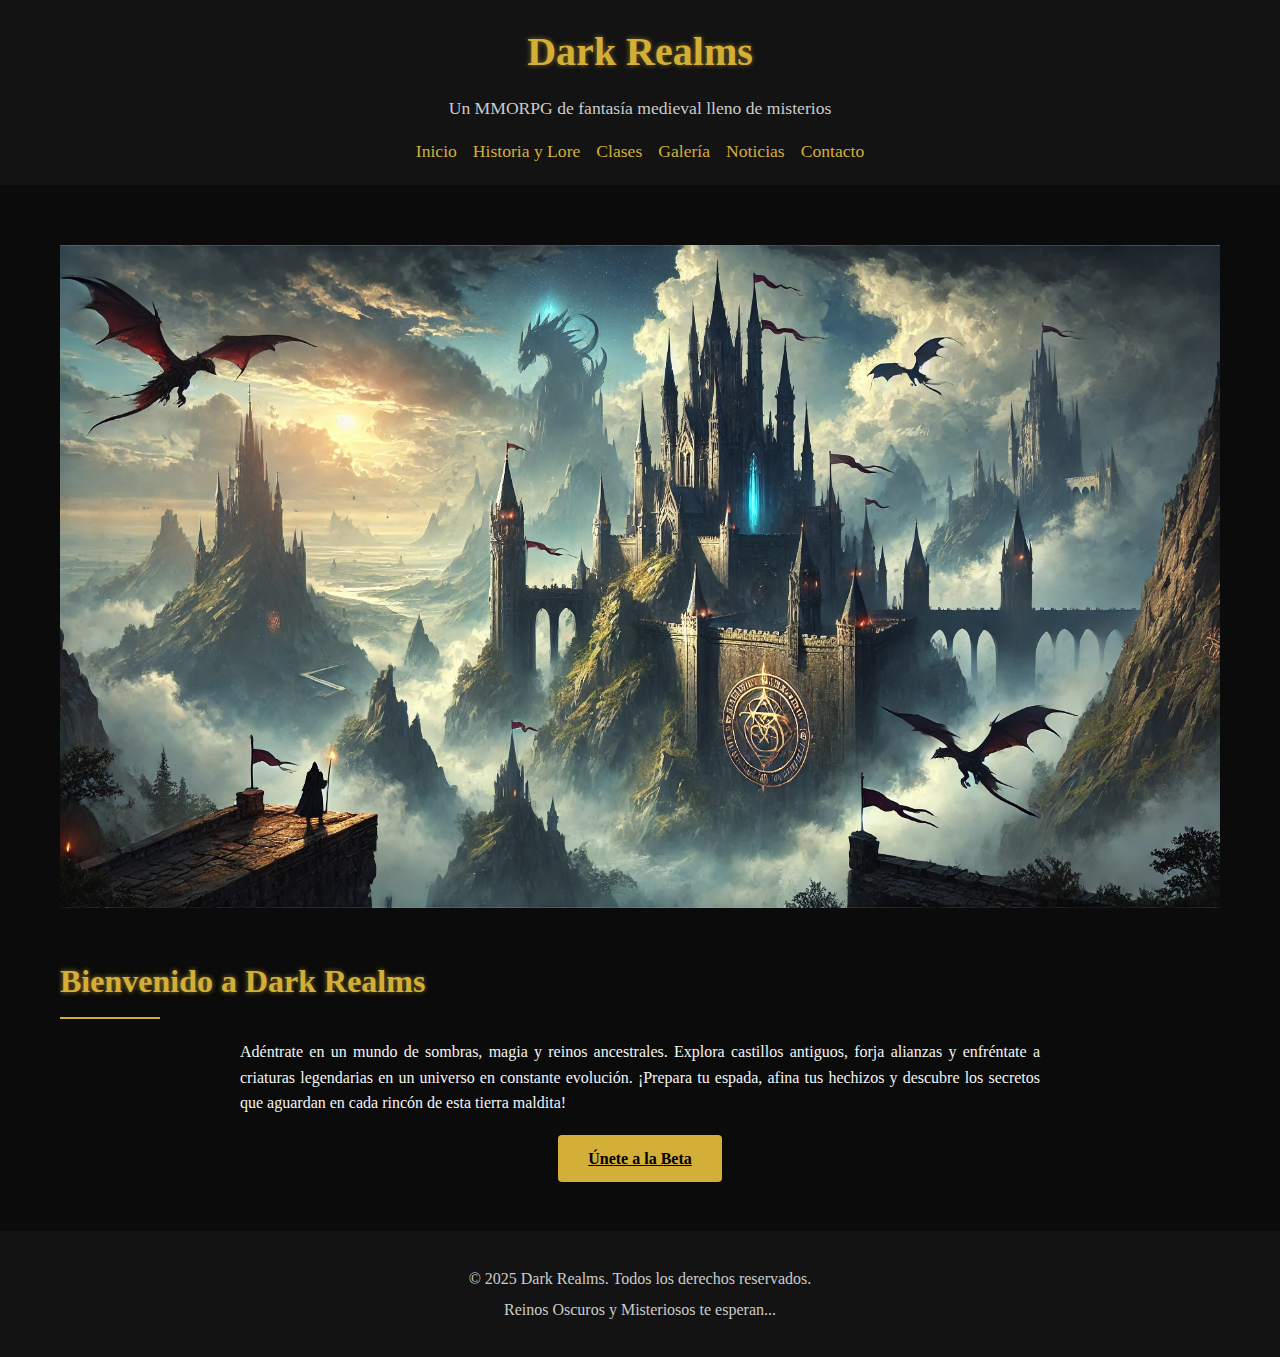
<file: index.html>
<!DOCTYPE html>
<html lang="es">
<head>
  <meta charset="UTF-8"/>
  <meta name="viewport" content="width=device-width, initial-scale=1.0"/>
  <title>MMORPG Fantasía Medieval - Inicio</title>
  <link rel="stylesheet" href="style.css"/>
</head>
<body>

  <!-- Encabezado con Navegación -->
  <header>
    <h1>Dark Realms</h1>
    <p>Un MMORPG de fantasía medieval lleno de misterios</p>
    <nav>
      <ul>
        <li><a href="index.html">Inicio</a></li>
        <li><a href="paginas/historia.html">Historia y Lore</a></li>
        <li><a href="paginas/clases.html">Clases</a></li>
        <li><a href="paginas/galeria.html">Galería</a></li>
        <li><a href="paginas/noticias.html">Noticias</a></li>
        <li><a href="paginas/contacto.html">Contacto</a></li>
      </ul>
    </nav>
  </header>

  <!-- Sección Principal -->
  <section>
    <!-- Imagen o video impactante -->
    <div style="text-align:center; margin-bottom:40px;">
      <!-- Puedes cambiar la imagen por un video de fondo u otro elemento -->
      <img src="img/inicio.webp" 
           alt="Imagen Epica" style="max-width:100%; height:auto;">
    </div>

    <h2>Bienvenido a <span class="runa-parpadeante">Dark Realms</span></h2>
    <p style="max-width: 800px; margin: 0 auto; text-align:justify;">
      Adéntrate en un mundo de sombras, magia y reinos ancestrales. Explora castillos antiguos, 
      forja alianzas y enfréntate a criaturas legendarias en un universo en constante evolución. 
      ¡Prepara tu espada, afina tus hechizos y descubre los secretos que aguardan en cada rincón de 
      esta tierra maldita!
    </p>

    <!-- CTA -->
    <div style="text-align:center; margin-top: 30px;">
      <a href="contacto.html" class="btn-cta">Únete a la Beta</a>
    </div>

  </section>

  <!-- Footer -->
  <footer>
    <p>© 2025 Dark Realms. Todos los derechos reservados.</p>
    <p>Reinos Oscuros y Misteriosos te esperan...</p>
  </footer>

</body>
</html>
</file>
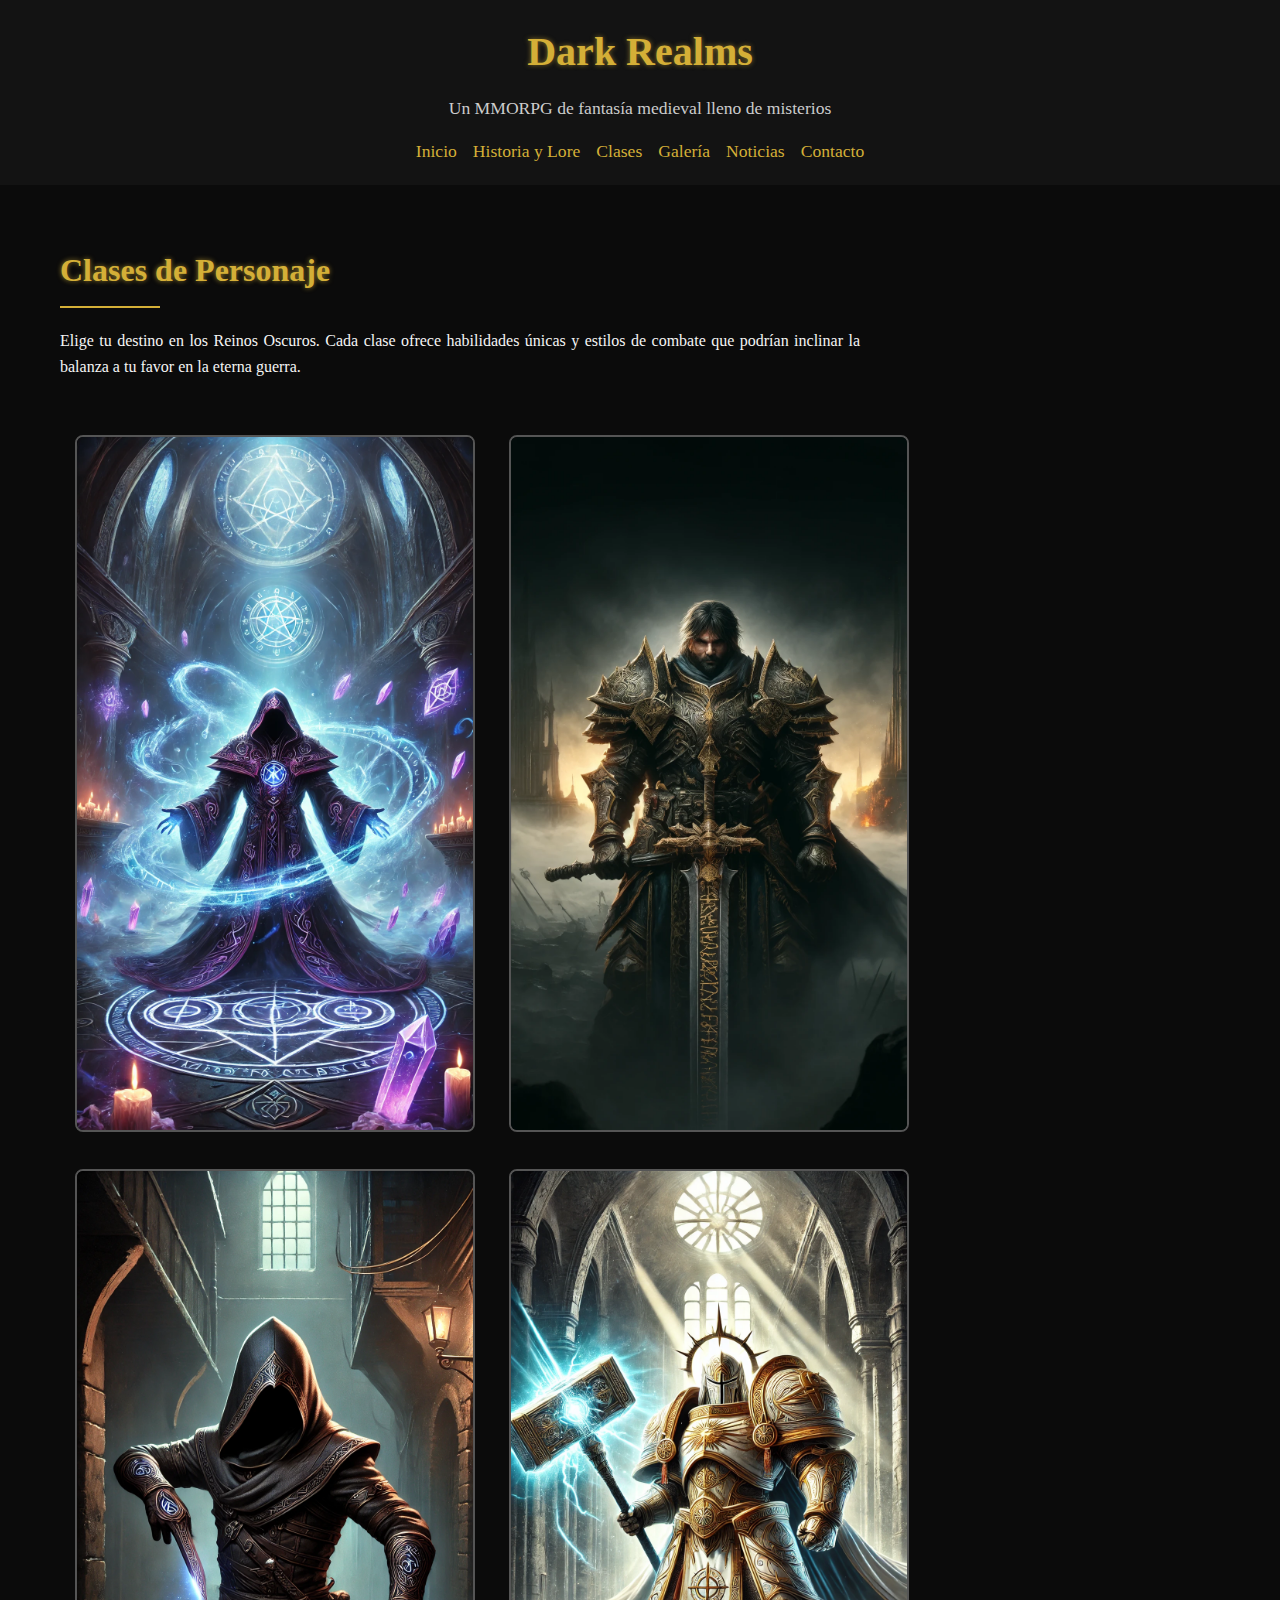
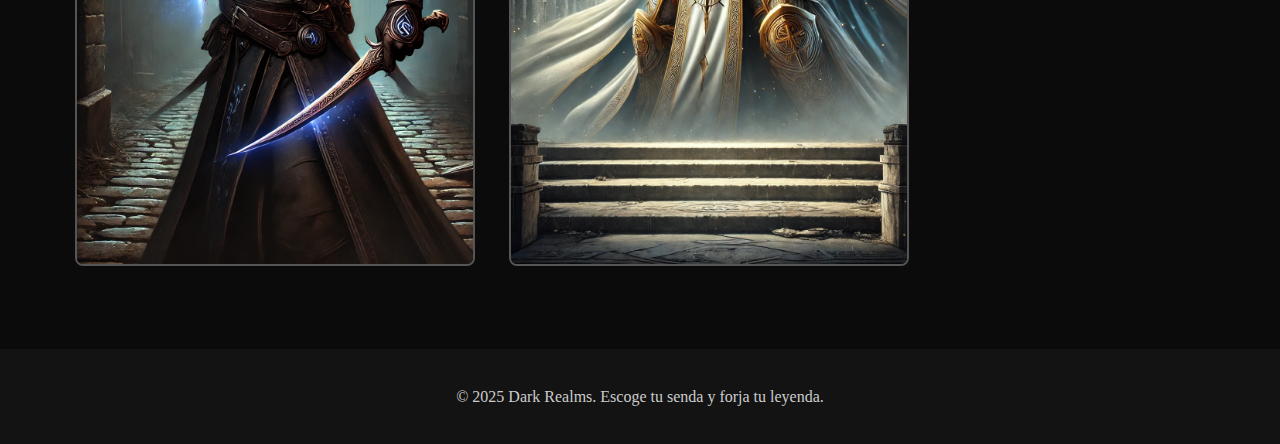
<file: paginas/clases.html>
<!DOCTYPE html>
<html lang="es">
<head>
  <meta charset="UTF-8"/>
  <meta name="viewport" content="width=device-width, initial-scale=1.0"/>
  <title>MMORPG Fantasía Medieval - Clases</title>
  <link rel="stylesheet" href="../style.css"/>
</head>
<body>

  <!-- Header / Navegación -->
  <header>
    <h1>Dark Realms</h1>
    <p>Un MMORPG de fantasía medieval lleno de misterios</p>
    <nav>
      <ul>
        <li><a href="../index.html">Inicio</a></li>
        <li><a href="../paginas/historia.html">Historia y Lore</a></li>
        <li><a href="../paginas/clases.html">Clases</a></li>
        <li><a href="../paginas/galeria.html">Galería</a></li>
        <li><a href="../paginas/noticias.html">Noticias</a></li>
        <li><a href="../paginas/contacto.html">Contacto</a></li>
      </ul>
    </nav>
  </header>

  <section>
    <h2>Clases de Personaje</h2>
    <p style="max-width: 800px; margin-bottom: 40px; text-align:justify;">
      Elige tu destino en los Reinos Oscuros. Cada clase ofrece habilidades únicas 
      y estilos de combate que podrían inclinar la balanza a tu favor en la eterna guerra.
    </p>

    <!-- Ejemplo de presentación de clases -->
    <div>
      <!-- Clase 1: Mago -->
      <div class="clase-container">
        <img class="card-imagen" src="../img/mago.webp" alt="Mago">
        <div class="clase-descripcion">
          <strong>Mago</strong><br>
          Controla los elementos y desata hechizos prohibidos.<br>
          Poder mágico impresionante, pero frágil en combate cuerpo a cuerpo.
        </div>
      </div>

      <!-- Clase 2: Guerrero -->
      <div class="clase-container">
        <img class="card-imagen" src="../img/guerrero.webp" alt="Guerrero">
        <div class="clase-descripcion">
          <strong>Guerrero</strong><br>
          Fuerte y resistente, la primera línea de batalla.<br>
          Capaz de soportar grandes daños y proteger aliados.
        </div>
      </div>

      <!-- Clase 3: Asesino -->
      <div class="clase-container">
        <img class="card-imagen" src="../img/asesino.webp" alt="Asesino">
        <div class="clase-descripcion">
          <strong>Asesino</strong><br>
          Sigiloso y letal, domina las artes de la sombra.<br>
          Ideal para ataques críticos y emboscadas mortales.
        </div>
      </div>

      <!-- Clase 4: Clérigo -->
      <div class="clase-container">
        <img class="card-imagen" src="../img/paladin.webp" alt="Clérigo">
        <div class="clase-descripcion">
          <strong>Clérigo</strong><br>
          Canaliza energías divinas para sanar y bendecir.<br>
          Soporte invaluable en grupos, también maneja magia sagrada ofensiva.
        </div>
      </div>
    </div>

  </section>

  <!-- Footer -->
  <footer>
    <p>© 2025 Dark Realms. Escoge tu senda y forja tu leyenda.</p>
  </footer>

</body>
</html>
</file>
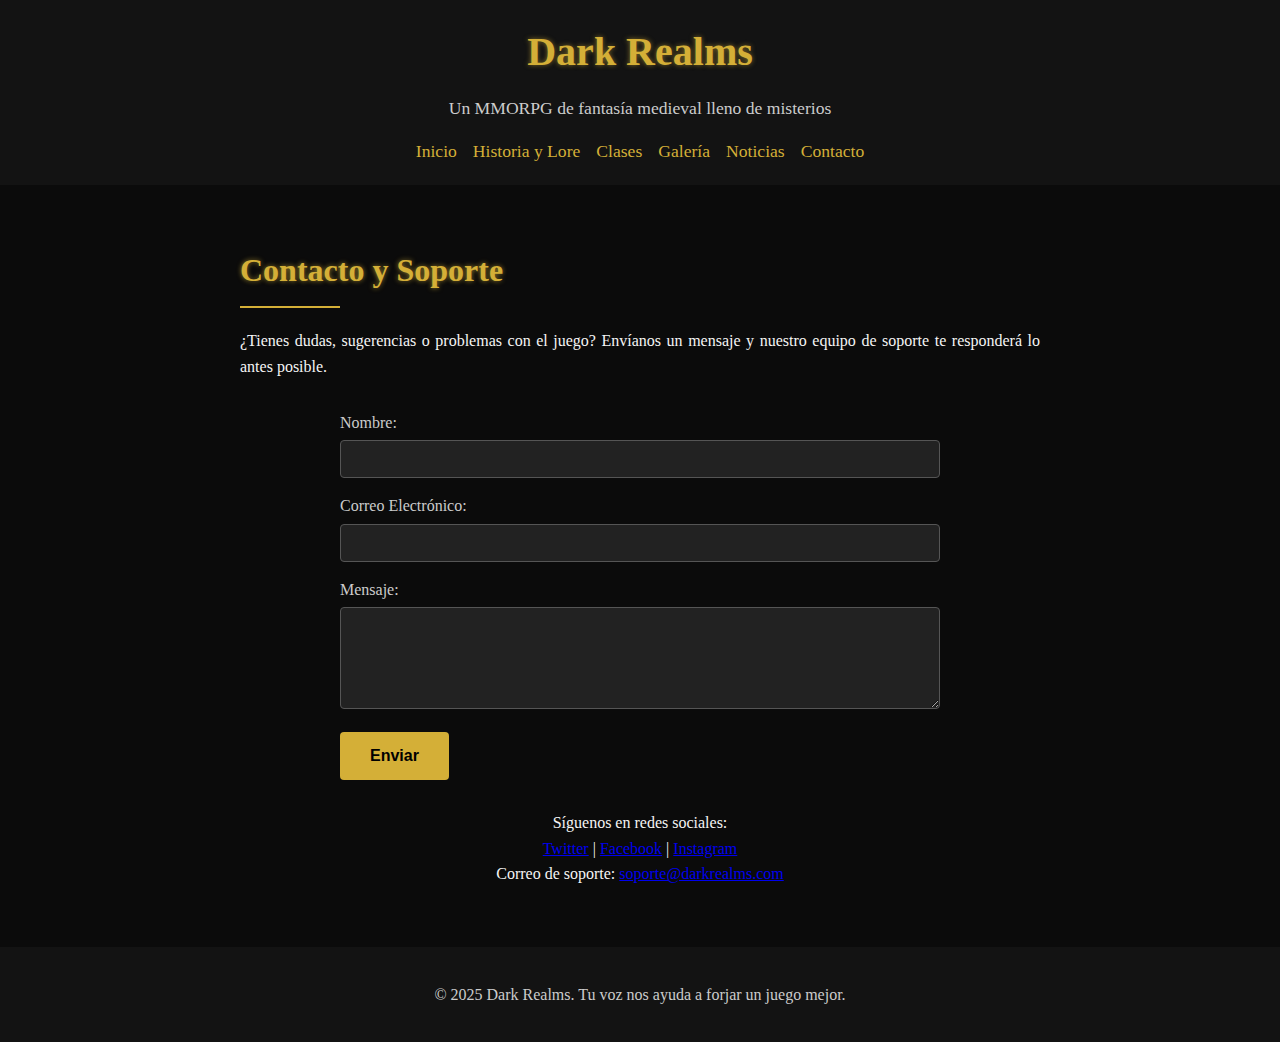
<file: paginas/contacto.html>
<!DOCTYPE html>
<html lang="es">
<head>
  <meta charset="UTF-8"/>
  <meta name="viewport" content="width=device-width, initial-scale=1.0"/>
  <title>MMORPG Fantasía Medieval - Contacto</title>
  <link rel="stylesheet" href="../style.css"/>
</head>
<body>

  <!-- Header / Navegación -->
  <header>
    <h1>Dark Realms</h1>
    <p>Un MMORPG de fantasía medieval lleno de misterios</p>
    <nav>
      <ul>
        <li><a href="../index.html">Inicio</a></li>
        <li><a href="../paginas/historia.html">Historia y Lore</a></li>
        <li><a href="../paginas/clases.html">Clases</a></li>
        <li><a href="../paginas/galeria.html">Galería</a></li>
        <li><a href="../paginas/noticias.html">Noticias</a></li>
        <li><a href="../paginas/contacto.html">Contacto</a></li>
      </ul>
    </nav>
  </header>

  <section>
    <h2>Contacto y Soporte</h2>
    <p style="max-width: 800px; margin-bottom: 30px; text-align:justify;">
      ¿Tienes dudas, sugerencias o problemas con el juego? Envíanos un mensaje y 
      nuestro equipo de soporte te responderá lo antes posible.
    </p>

    <form action="#" method="POST">
      <div class="campo">
        <label for="nombre">Nombre:</label>
        <input type="text" id="nombre" name="nombre" required>
      </div>

      <div class="campo">
        <label for="email">Correo Electrónico:</label>
        <input type="email" id="email" name="email" required>
      </div>

      <div class="campo">
        <label for="mensaje">Mensaje:</label>
        <textarea id="mensaje" name="mensaje" rows="5" required></textarea>
      </div>

      <button type="submit" class="btn-cta">Enviar</button>
    </form>

    <!-- Información de contacto -->
    <div style="margin-top:30px; text-align:center;">
      <p>Síguenos en redes sociales:</p>
      <p>
        <a href="#">Twitter</a> | <a href="#">Facebook</a> | <a href="#">Instagram</a>
      </p>
      <p>Correo de soporte: <a href="mailto:soporte@darkrealms.com">soporte@darkrealms.com</a></p>
    </div>
  </section>

  <!-- Footer -->
  <footer>
    <p>© 2025 Dark Realms. Tu voz nos ayuda a forjar un juego mejor.</p>
  </footer>

</body>
</html>
</file>
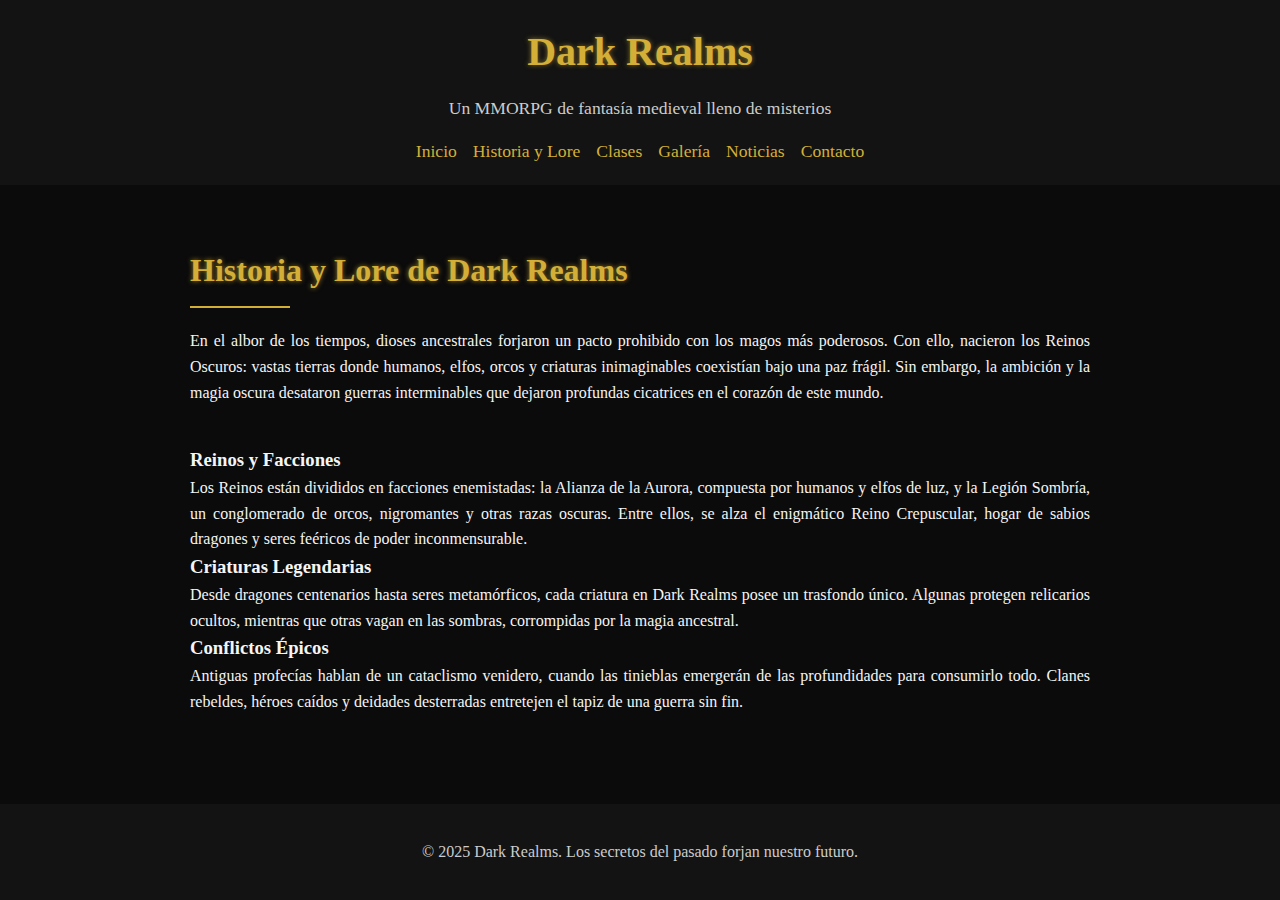
<file: paginas/historia.html>
<!DOCTYPE html>
<html lang="es">
<head>
  <meta charset="UTF-8"/>
  <meta name="viewport" content="width=device-width, initial-scale=1.0"/>
  <title>MMORPG Fantasía Medieval - Historia</title>
  <link rel="stylesheet" href="../style.css"/>
</head>
<body>

  <!-- Header / Navegación -->
  <header>
    <h1>Dark Realms</h1>
    <p>Un MMORPG de fantasía medieval lleno de misterios</p>
    <nav>
      <ul>
        <li><a href="../index.html">Inicio</a></li>
        <li><a href="../paginas/historia.html">Historia y Lore</a></li>
        <li><a href="../paginas/clases.html">Clases</a></li>
        <li><a href="../paginas/galeria.html">Galería</a></li>
        <li><a href="../paginas/noticias.html">Noticias</a></li>
        <li><a href="../paginas/contacto.html">Contacto</a></li>
      </ul>
    </nav>
  </header>

  <!-- Sección: Historia y Lore -->
  <section>
    <h2>Historia y Lore de Dark Realms</h2>
    <p style="max-width: 900px; margin-bottom: 40px; text-align:justify;">
      En el albor de los tiempos, dioses ancestrales forjaron un pacto prohibido con los magos 
      más poderosos. Con ello, nacieron los Reinos Oscuros: vastas tierras donde humanos, elfos, 
      orcos y criaturas inimaginables coexistían bajo una paz frágil. Sin embargo, la ambición 
      y la magia oscura desataron guerras interminables que dejaron profundas cicatrices en el 
      corazón de este mundo.
    </p>

    <!-- Sub-secciones de Lore -->
    <h3>Reinos y Facciones</h3>
    <p style="max-width: 900px; text-align:justify;">
      Los Reinos están divididos en facciones enemistadas: la Alianza de la Aurora, compuesta por 
      humanos y elfos de luz, y la Legión Sombría, un conglomerado de orcos, nigromantes y otras 
      razas oscuras. Entre ellos, se alza el enigmático Reino Crepuscular, hogar de sabios 
      dragones y seres feéricos de poder inconmensurable.
    </p>

    <h3>Criaturas Legendarias</h3>
    <p style="max-width: 900px; text-align:justify;">
      Desde dragones centenarios hasta seres metamórficos, cada criatura en Dark Realms posee 
      un trasfondo único. Algunas protegen relicarios ocultos, mientras que otras vagan en las 
      sombras, corrompidas por la magia ancestral.
    </p>

    <h3>Conflictos Épicos</h3>
    <p style="max-width: 900px; text-align:justify;">
      Antiguas profecías hablan de un cataclismo venidero, cuando las tinieblas emergerán de 
      las profundidades para consumirlo todo. Clanes rebeldes, héroes caídos y deidades 
      desterradas entretejen el tapiz de una guerra sin fin.
    </p>
  </section>

  <!-- Footer -->
  <footer>
    <p>© 2025 Dark Realms. Los secretos del pasado forjan nuestro futuro.</p>
  </footer>

</body>
</html>
</file>
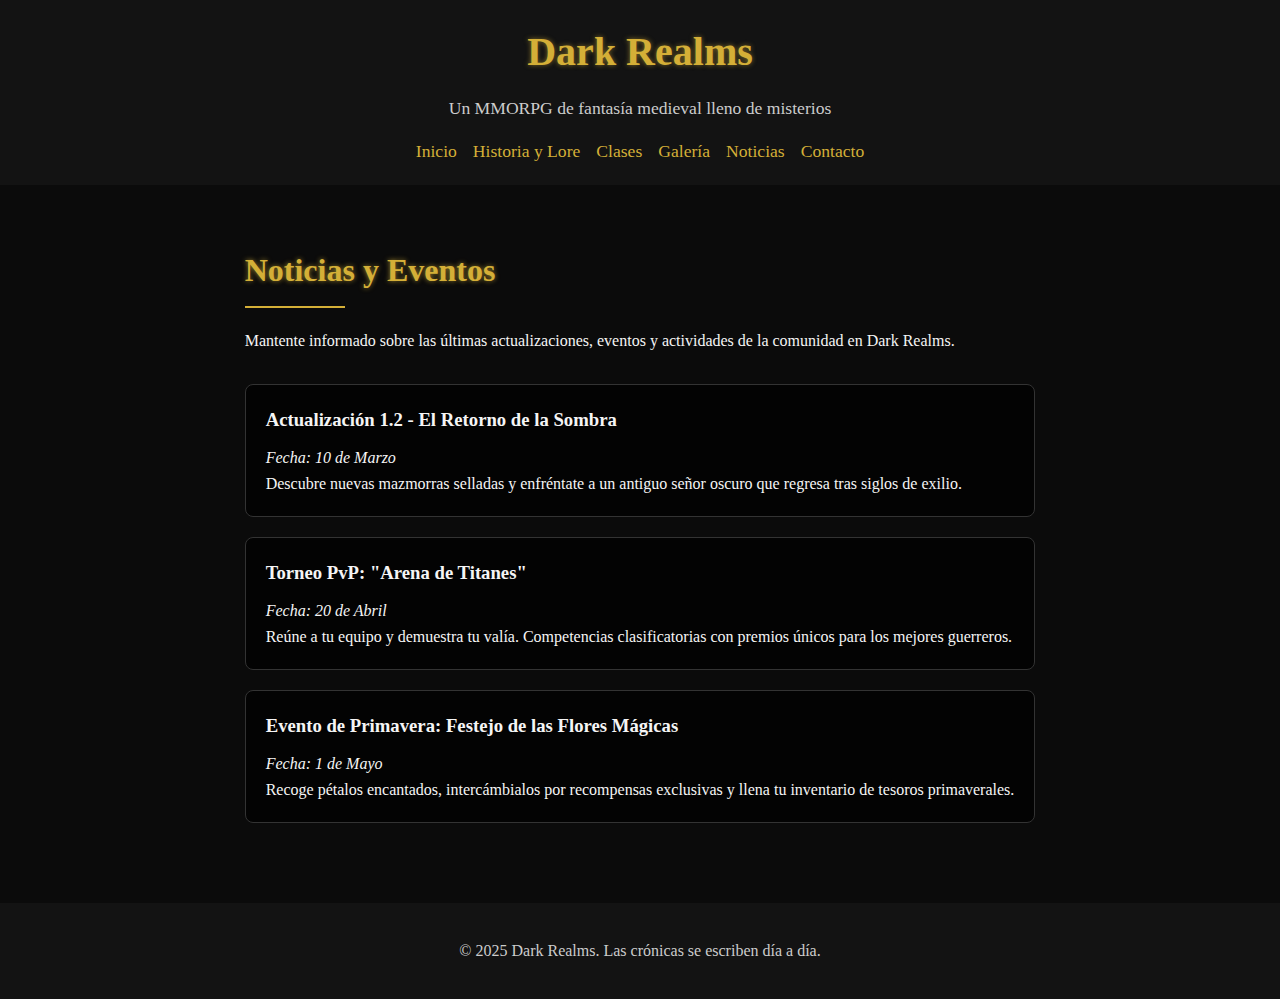
<file: paginas/noticias.html>
<!DOCTYPE html>
<html lang="es">
<head>
  <meta charset="UTF-8"/>
  <meta name="viewport" content="width=device-width, initial-scale=1.0"/>
  <title>MMORPG Fantasía Medieval - Noticias</title>
  <link rel="stylesheet" href="../style.css"/>
</head>
<body>

  <!-- Header / Navegación -->
  <header>
    <h1>Dark Realms</h1>
    <p>Un MMORPG de fantasía medieval lleno de misterios</p>
    <nav>
      <ul>
        <li><a href="../index.html">Inicio</a></li>
        <li><a href="../paginas/historia.html">Historia y Lore</a></li>
        <li><a href="../paginas/clases.html">Clases</a></li>
        <li><a href="../paginas/galeria.html">Galería</a></li>
        <li><a href="../paginas/noticias.html">Noticias</a></li>
        <li><a href="../paginas/contacto.html">Contacto</a></li>
      </ul>
    </nav>
  </header>

  <!-- Sección: Noticias y Eventos -->
  <section>
    <h2>Noticias y Eventos</h2>
    <p style="max-width: 800px; margin-bottom: 30px; text-align:justify;">
      Mantente informado sobre las últimas actualizaciones, eventos y actividades de la comunidad 
      en Dark Realms.
    </p>

    <div class="noticia">
      <h3>Actualización 1.2 - El Retorno de la Sombra</h3>
      <p><em>Fecha: 10 de Marzo</em></p>
      <p>Descubre nuevas mazmorras selladas y enfréntate a un antiguo señor oscuro que regresa tras siglos de exilio.</p>
    </div>

    <div class="noticia">
      <h3>Torneo PvP: "Arena de Titanes"</h3>
      <p><em>Fecha: 20 de Abril</em></p>
      <p>Reúne a tu equipo y demuestra tu valía. Competencias clasificatorias con premios únicos para los mejores guerreros.</p>
    </div>

    <div class="noticia">
      <h3>Evento de Primavera: Festejo de las Flores Mágicas</h3>
      <p><em>Fecha: 1 de Mayo</em></p>
      <p>Recoge pétalos encantados, intercámbialos por recompensas exclusivas y llena tu inventario de tesoros primaverales.</p>
    </div>
  </section>

  <!-- Footer -->
  <footer>
    <p>© 2025 Dark Realms. Las crónicas se escriben día a día.</p>
  </footer>

</body>
</html>
</file>
<file: style.css>
/* 
  style.css
  Archivo de estilos para el sitio web MMORPG de fantasía medieval
  - Diseños oscuros con toques dorados/plateados.
  - Tipografías antiguas para reforzar la temática.
  - Incluye transiciones y animaciones sutiles.
*/

/* ---------------------------
    Reset básico
---------------------------- */
* {
    margin: 0;
    padding: 0;
    box-sizing: border-box;
  }
  
  /* ---------------------------
      Fuentes y colores
  ---------------------------- */
  @import url('https://fonts.googleapis.com/css2?family=Uncial+Antiqua&display=swap');
  
  :root {
    --color-fondo: #0b0b0b;
    --color-texto: #f5f5f5;
    --color-destacado: #d4af37; /* Dorado para elementos principales */
    --color-secundario: #cccccc;
    --color-oscuro-translucido: rgba(0, 0, 0, 0.7);
    --color-borde: #555;
    --transicion: 0.3s;
  }
  
  body {
    background: var(--color-fondo);
    color: var(--color-texto);
    font-family: 'Uncial Antiqua', serif;
    line-height: 1.6;
    min-height: 100vh;
    display: flex;
    flex-direction: column;
  }
  
  /* ---------------------------
      Header / Navegación
  ---------------------------- */
  header {
    width: 100%;
    background-color: rgba(20, 20, 20, 0.9);
    padding: 20px;
    text-align: center;
  }
  
  header h1 {
    font-size: 2.5rem;
    color: var(--color-destacado);
    text-shadow: 0 0 5px rgba(212,175,55,0.6);
    margin-bottom: 10px;
  }
  
  header p {
    font-size: 1.1rem;
    color: var(--color-secundario);
  }
  
  nav {
    margin-top: 15px;
  }
  
  nav ul {
    list-style: none;
    display: flex;
    flex-wrap: wrap;
    justify-content: center;
    gap: 1rem;
  }
  
  nav ul li a {
    color: var(--color-destacado);
    text-decoration: none;
    transition: color var(--transicion) ease;
    font-size: 1.1rem;
  }
  
  nav ul li a:hover {
    color: #fff;
  }
  
  /* ---------------------------
      Secciones Generales
  ---------------------------- */
  section {
    padding: 60px 20px;
    max-width: 1200px;
    margin: 0 auto;
  }
  
  section h2 {
    font-size: 2rem;
    margin-bottom: 20px;
    color: var(--color-destacado);
    text-shadow: 0 0 5px rgba(212,175,55,0.7);
    position: relative;
  }
  
  section h2::after {
    content: '';
    display: block;
    width: 100px;
    height: 2px;
    background: var(--color-destacado);
    margin-top: 10px;
  }
  
  /* ---------------------------
      Elementos Específicos
  ---------------------------- */
  
  /* -- Botón CTA */
  .btn-cta {
    background: var(--color-destacado);
    color: #000;
    padding: 15px 30px;
    font-size: 1rem;
    border: none;
    cursor: pointer;
    border-radius: 4px;
    font-weight: bold;
    transition: background var(--transicion), transform var(--transicion);
  }
  
  .btn-cta:hover {
    background: #ffc107;
    transform: translateY(-3px);
  }
  
  /* -- Efectos en imágenes (ej. Clases, Galería) */
  .card-imagen {
    width: 400px;
    border: 2px solid var(--color-borde);
    border-radius: 8px;
    overflow: hidden;
    transition: transform var(--transicion), border-color var(--transicion);
  }
  
  .card-imagen:hover {
    transform: scale(1.03);
    border-color: var(--color-destacado);
  }
  
  /* -- Hover con breve descripción (para Clases) */
  .clase-container {
    position: relative;
    display: inline-block;
    margin: 15px;
  }
  
  .clase-descripcion {
    display: none;
    position: absolute;
    background: var(--color-oscuro-translucido);
    color: var(--color-texto);
    padding: 10px;
    border-radius: 8px;
    max-width: 200px;
    bottom: 10px; 
    left: 50%;
    transform: translateX(-50%);
    text-align: center;
    font-size: 0.9rem;
  }
  
  .clase-container:hover .clase-descripcion {
    display: block;
    animation: fadein 0.3s ease;
  }
  
  /* Animación fade-in */
  @keyframes fadein {
    0% { opacity: 0; }
    100% { opacity: 1; }
  }
  
  /* -- Lightbox para Galería */
  .galeria {
    display: flex;
    flex-wrap: wrap;
    gap: 15px;
    justify-content: center;
  }
  
  .galeria img {
    width: 250px;
    height: 150px;
    object-fit: cover;
    cursor: pointer;
  }
  
  .lightbox {
    position: fixed;
    display: none; /* se activará con JS */
    justify-content: center;
    align-items: center;
    top: 0;
    left: 0;
    width: 100%;
    height: 100%;
    background: rgba(0,0,0,0.8);
    z-index: 9999;
  }
  
  .lightbox img {
    width: auto;
    max-width: 90%;
    max-height: 80%;
    border: 2px solid var(--color-destacado);
    border-radius: 5px;
  }
  
  /* -- Blog / Noticias */
  .noticia {
    background: var(--color-oscuro-translucido);
    margin-bottom: 20px;
    padding: 20px;
    border: 1px solid #333;
    border-radius: 8px;
  }
  
  .noticia h3 {
    margin-bottom: 10px;
  }
  
  /* -- Formulario de Contacto */
  form {
    max-width: 600px;
    margin: 0 auto;
  }
  
  form .campo {
    margin-bottom: 15px;
  }
  
  form .campo label {
    display: block;
    margin-bottom: 5px;
    color: var(--color-secundario);
  }
  
  form .campo input,
  form .campo textarea {
    width: 100%;
    padding: 10px;
    border: 1px solid var(--color-borde);
    border-radius: 4px;
    background: #222;
    color: #fff;
    font-family: inherit;
  }
  
  /* -- Pequeño efecto "rúnico" parpadeante */
  .runa-parpadeante {
    color: var(--color-destacado);
    text-shadow: 0 0 5px rgba(212,175,55,0.6);
    animation: parpadeo 2s infinite;
  }
  
  @keyframes parpadeo {
    0%, 100% {
      opacity: 1;
    }
    50% {
      opacity: 0.5;
    }
  }
  
  /* ---------------------------
      Footer
  ---------------------------- */
  footer {
    background: rgba(20, 20, 20, 0.9);
    text-align: center;
    color: var(--color-secundario);
    padding: 30px;
    margin-top: auto;
  }
  
  footer p {
    margin: 5px 0;
  }
  
  /* ---------------------------
      Responsivo
  ---------------------------- */
  @media (max-width: 768px) {
    nav ul {
      flex-direction: column;
    }
  
    section h2 {
      font-size: 1.6rem;
    }
  
    header h1 {
      font-size: 2rem;
    }
  }
</file>
